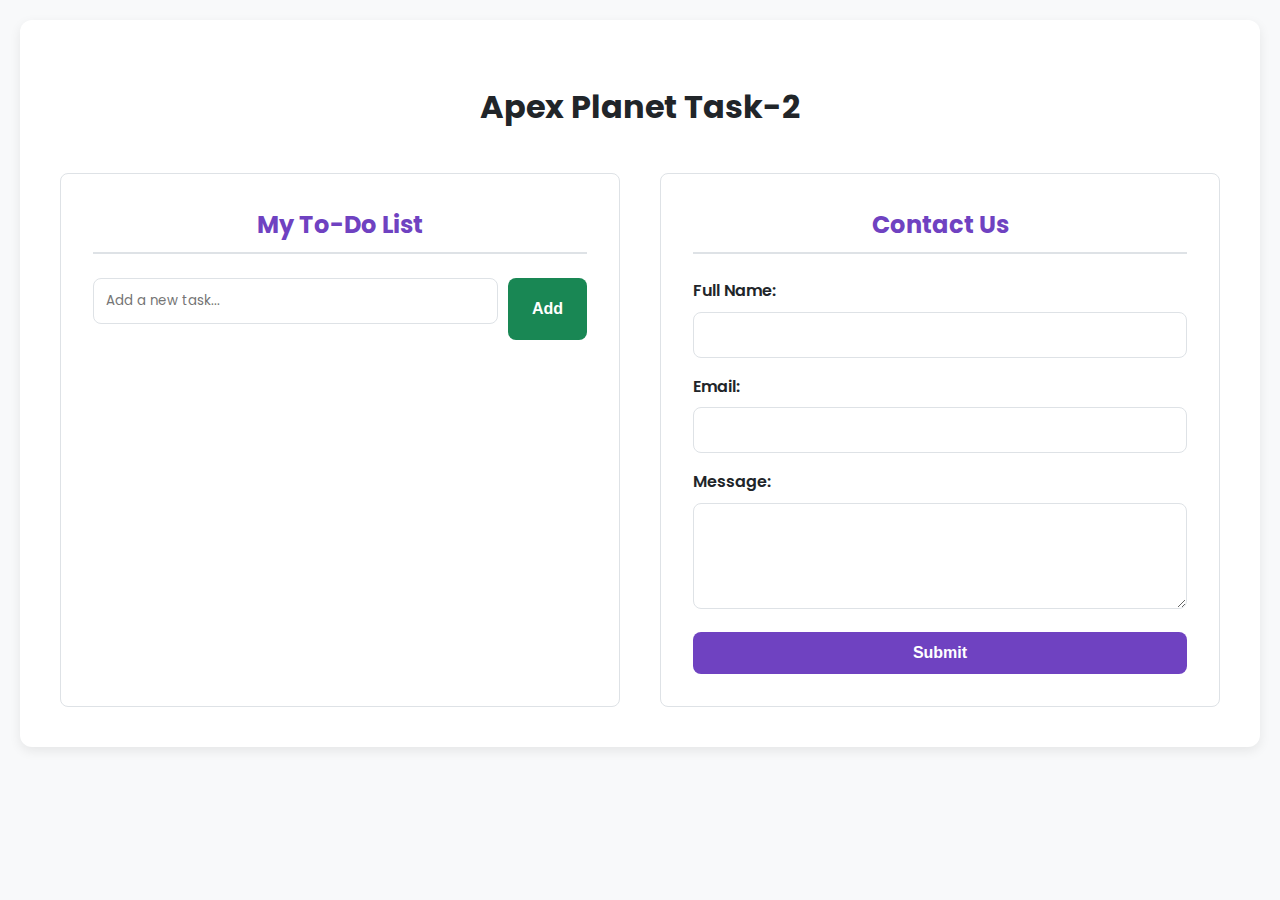
<file: ApexPlanet-Task2/index.html>
<!DOCTYPE html>
<html lang="en">
<head>
    <meta charset="UTF-8">
    <meta name="viewport" content="width=device-width, initial-scale=1.0">
    <title>Task 2 Project</title>
    
    <!-- Google Fonts: Poppins -->
    <link rel="preconnect" href="https://fonts.googleapis.com">
    <link rel="preconnect" href="https://fonts.gstatic.com" crossorigin>
    <link href="https://fonts.googleapis.com/css2?family=Poppins:wght@300;400;600;700&display=swap" rel="stylesheet">
    
    <!-- External CSS -->
    <link rel="stylesheet" href="style.css">
</head>
<body>

    <div id="container">
        <h1>Apex Planet Task-2</h1>

        <div class="main-layout">
            <!-- To-Do List Section -->
            <div class="section">
                <h2>My To-Do List</h2>
                <div class="todo-input-container">
                    <input type="text" id="todo-input" placeholder="Add a new task...">
                    <button id="add-task-btn">Add</button>
                </div>
                <ul id="todo-list"></ul>
            </div>

            <!-- Contact Form Section -->
            <div class="section">
                <h2>Contact Us</h2>
                <form id="contact-form" novalidate>
                    <div>
                        <label for="name">Full Name:</label>
                        <input type="text" id="name" required>
                        <p class="error-message" id="name-error"></p>
                    </div>
                    <div>
                        <label for="email">Email:</label>
                        <input type="email" id="email" required>
                        <p class="error-message" id="email-error"></p>
                    </div>
                    <div>
                        <label for="message">Message:</label>
                        <textarea id="message" rows="4" required></textarea>
                        <p class="error-message" id="message-error"></p>
                    </div>
                    <button type="submit">Submit</button>
                </form>
            </div>
        </div>
    </div>

    <!-- Modern Modal HTML -->
    <div id="success-modal" class="modal-overlay">
        <div class="modal-content">
            <h2>Success!</h2>
            <p>Your message has been sent successfully.</p>
            <button id="close-modal-btn">Close</button>
        </div>
    </div>

    <!-- External JavaScript -->
    <script src="script.js"></script>
</body>
</html>
</file>
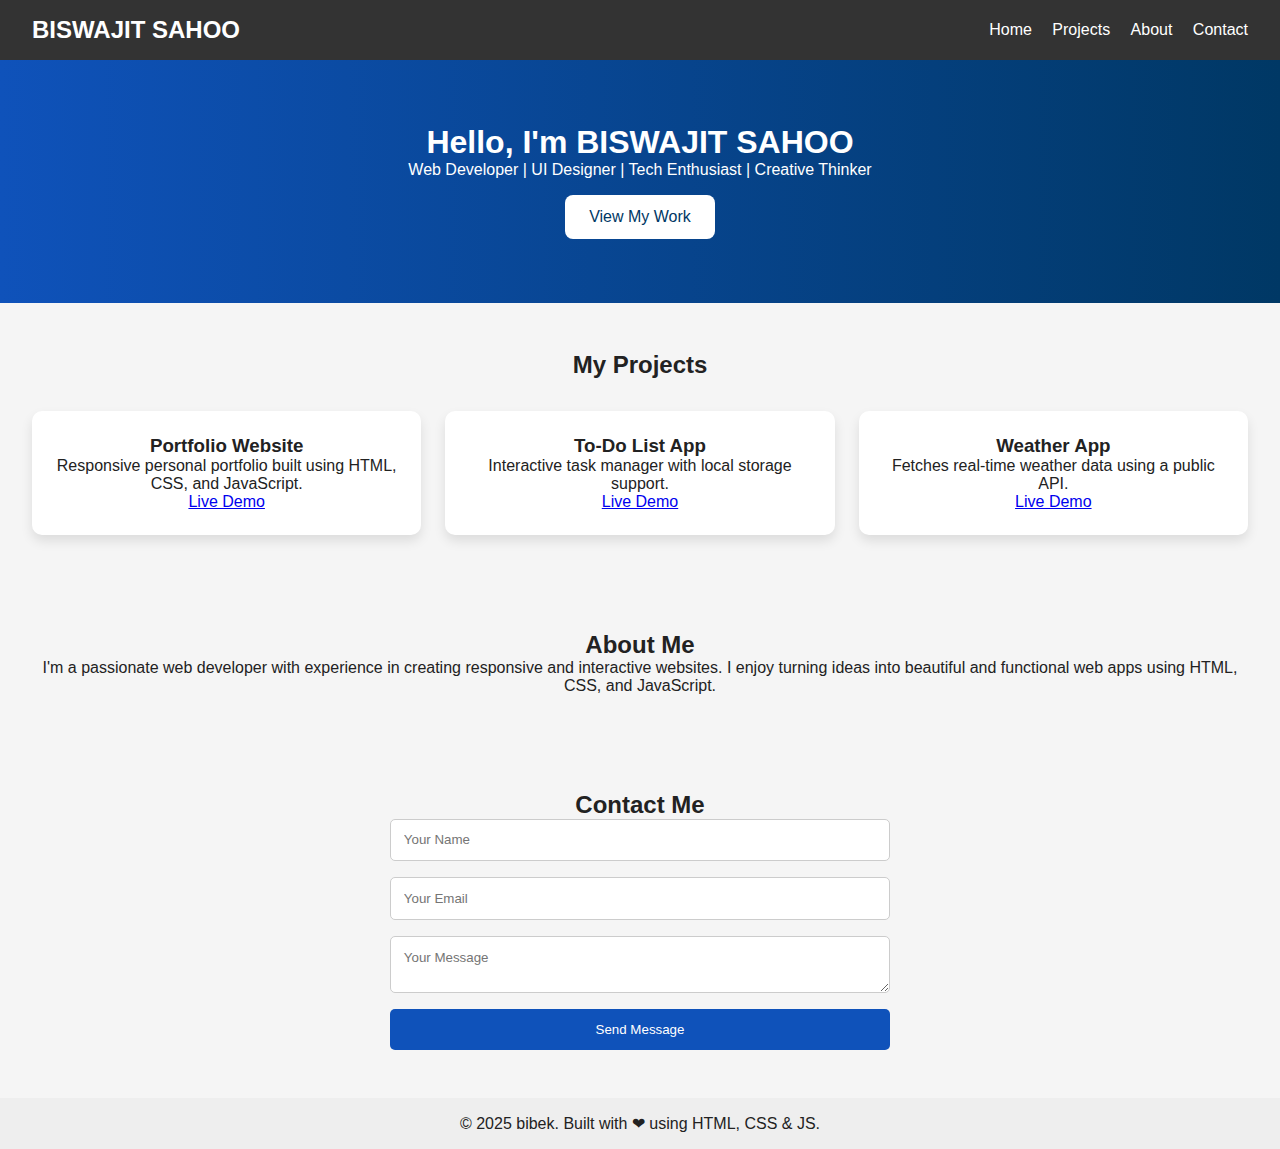
<file: ApexPlanet-Task5/index.html>
<!DOCTYPE html>
<html lang="en">
<head>
  <meta charset="UTF-8" />
  <meta name="viewport" content="width=device-width, initial-scale=1.0"/>
  <title> BISWAJIT SAHOO | Portfolio</title>
  <link rel="stylesheet" href="style.css" />
  <link href="https://fonts.googleapis.com/css2?family=Poppins:wght@400;600&display=swap" rel="stylesheet">
</head>
<body>
  <header>
    <div class="logo">BISWAJIT SAHOO</div>
    <nav>
      <a href="#home">Home</a>
      <a href="#projects">Projects</a>
      <a href="#about">About</a>
      <a href="#contact">Contact</a>
    </nav>
  </header>

  <section id="home" class="hero">
    <div class="hero-content">
    <h1>Hello, I'm <span>BISWAJIT SAHOO</span> </h1>
    <p>Web Developer | UI Designer | Tech Enthusiast | Creative Thinker</p>
    <a href="#projects" class="btn">View My Work</a>
    </div>
  </section>

  <section id="projects" class="section">
    <h2>My Projects</h2>
    <div class="project-grid">
      <div class="card glass">
        <h3>Portfolio Website</h3>
        <p>Responsive personal portfolio built using HTML, CSS, and JavaScript.</p>
        <a href="#">Live Demo</a>
      </div>
      <div class="card glass">
        <h3>To-Do List App</h3>
        <p>Interactive task manager with local storage support.</p>
        <a href="#">Live Demo</a>
      </div>
      <div class="card glass">
        <h3>Weather App</h3>
        <p>Fetches real-time weather data using a public API.</p>
        <a href="#">Live Demo</a>
      </div>
    </div>
  </section>
  <section id="about" class="section glass about-section">
    <h2>About Me</h2>
    <p>
      I'm a passionate web developer with experience in creating responsive and interactive websites.
      I enjoy turning ideas into beautiful and functional web apps using HTML, CSS, and JavaScript.
    </p>
  </section>

  <section id="contact" class="section">
    <h2>Contact Me</h2>
    <form id="contactForm" class="glass">
      <input type="text" placeholder="Your Name" required />
      <input type="email" placeholder="Your Email" required />
      <textarea placeholder="Your Message" required></textarea>
      <button type="submit">Send Message</button>
    </form>
  </section>

  <footer>
    <p>&copy; 2025 bibek. Built with ❤ using HTML, CSS & JS.</p>
  </footer>

  <script src="script.js"></script>
</body>
</html>
</file>
<file: ApexPlanet-Task2/style.css>
/* Modern stylesheet inspired by the first task */
:root {
    --primary-color: #6f42c1; /* Professional purple theme */
    --primary-hover: #5a349c;
    --background-color: #f8f9fa;
    --surface-color: #ffffff;
    --text-primary: #212529;
    --text-secondary: #6c757d;
    --border-color: #dee2e6;
    --error-color: #dc3545;
    --success-color: #198754;
    --shadow: 0 4px 12px rgba(0, 0, 0, 0.08);
}

body {
    font-family: 'Poppins', sans-serif;
    background-color: var(--background-color);
    color: var(--text-primary);
    margin: 0;
    padding: 20px;
    line-height: 1.6;
}

#container {
    max-width: 1200px;
    margin: 0 auto;
    background: var(--surface-color);
    padding: 2.5rem;
    border-radius: 0.75rem;
    box-shadow: var(--shadow);
}

h1 {
    text-align: center;
    color: var(--text-primary);
    margin-bottom: 2.5rem;
}

/* Responsive Layout using CSS Grid */
.main-layout {
    display: grid;
    grid-template-columns: 1fr 1fr;
    gap: 40px;
}

.section {
    padding: 2rem;
    background-color: #fff;
    border: 1px solid var(--border-color);
    border-radius: 0.5rem;
}

.section h2 {
    text-align: center;
    color: var(--primary-color);
    margin-top: 0;
    margin-bottom: 1.5rem;
    border-bottom: 2px solid var(--border-color);
    padding-bottom: 0.5rem;
}

/* Styling for Form and To-Do List */
label {
    display: block;
    font-weight: 600;
    margin-bottom: 0.5rem;
}

input[type="text"],
input[type="email"],
textarea {
    width: 100%;
    padding: 0.75rem;
    margin-bottom: 1rem;
    border: 1px solid var(--border-color);
    border-radius: 0.5rem;
    box-sizing: border-box;
    font-family: 'Poppins', sans-serif;
    transition: border-color 0.3s ease, box-shadow 0.3s ease;
}

input[type="text"]:focus,
input[type="email"]:focus,
textarea:focus {
    outline: none;
    border-color: var(--primary-color);
    box-shadow: 0 0 0 3px rgba(111, 66, 193, 0.25);
}

button {
    background-color: var(--primary-color);
    color: white;
    padding: 0.75rem 1.5rem;
    border: none;
    border-radius: 0.5rem;
    cursor: pointer;
    width: 100%;
    font-weight: 600;
    font-size: 1rem;
    /* Added transform and box-shadow to the transition */
    transition: background-color 0.3s ease, transform 0.3s ease, box-shadow 0.3s ease;
}

button:hover {
    background-color: var(--primary-hover);
    /* Added transform and a shadow to create a "lift" effect */
    transform: translateY(-3px);
    box-shadow: 0 6px 15px rgba(0, 0, 0, 0.1);
}

/* To-Do List Specifics */
.todo-input-container {
    display: flex;
    gap: 10px;
}
#add-task-btn {
    width: auto;
    background-color: var(--success-color);
}
#add-task-btn:hover {
    background-color: #157347;
    /* Re-applying the same hover effect for consistency */
    transform: translateY(-3px);
    box-shadow: 0 6px 15px rgba(0, 0, 0, 0.1);
}
ul {
    list-style-type: none;
    padding: 0;
    margin-top: 1.5rem;
}
li {
    display: flex;
    justify-content: space-between;
    align-items: center;
    padding: 0.75rem;
    border-bottom: 1px solid var(--border-color);
    transition: background-color 0.3s ease;
}
li:hover {
    background-color: #f1f3f5;
}
.delete-btn {
    background-color: var(--error-color);
    width: auto;
    font-size: 0.8rem;
    padding: 0.25rem 0.5rem;
    opacity: 0;
    /* Added transform to the transition for the delete button */
    transition: opacity 0.3s ease, transform 0.2s ease;
}
li:hover .delete-btn {
    opacity: 1;
}

.delete-btn:hover {
    /* Added a scale effect for the smaller delete button */
    transform: scale(1.1);
}


/* Form Validation Styling */
.error-message {
    color: var(--error-color);
    font-size: 0.875rem;
    display: none;
    margin-top: -0.5rem;
    margin-bottom: 0.5rem;
}
input.invalid, textarea.invalid {
    border-color: var(--error-color);
}

/* Modern Modal Styling */
.modal-overlay {
    position: fixed;
    top: 0;
    left: 0;
    width: 100%;
    height: 100%;
    background-color: rgba(0, 0, 0, 0.6);
    display: flex;
    justify-content: center;
    align-items: center;
    opacity: 0;
    visibility: hidden;
    transition: opacity 0.3s ease, visibility 0.3s ease;
    z-index: 1000;
}

.modal-overlay.visible {
    opacity: 1;
    visibility: visible;
}

.modal-content {
    background: var(--surface-color);
    padding: 2rem;
    border-radius: 0.75rem;
    box-shadow: 0 5px 15px rgba(0,0,0,0.2);
    text-align: center;
    width: 90%;
    max-width: 400px;
    transform: translateY(-50px);
    transition: transform 0.3s ease;
}

.modal-overlay.visible .modal-content {
    transform: translateY(0);
}

.modal-content h2 {
    color: var(--success-color);
    margin-top: 0;
}

#close-modal-btn {
    width: auto;
    padding: 0.5rem 1.5rem;
    margin-top: 1rem;
}


/* Media Query for Responsiveness */
@media (max-width: 900px) {
    .main-layout {
        grid-template-columns: 1fr;
    }
}
</file>
<file: ApexPlanet-Task5/style.css>
* {
  margin: 0;
  padding: 0;
  box-sizing: border-box;
  font-family: 'Segoe UI', sans-serif;
  scroll-behavior: smooth;
}

body {
  background: #f5f5f5;
  color: #222;
}

header {
  display: flex;
  justify-content: space-between;
  align-items: center;
  padding: 1rem 2rem;
  background: #333;
  color: #fff;
  position: sticky;
  top: 0;
  z-index: 100;
}

.logo {
  font-size: 1.5rem;
  font-weight: bold;
}


nav a {
  color: #fff;
  margin-left: 1rem;
  text-decoration: none;
}

.hero {
  text-align: center;
  padding: 4rem 2rem;
  background: linear-gradient(to right, #0f52ba, #003865);
  color: white;
}

.hero .btn {
  display: inline-block;
  margin-top: 1rem;
  padding: 0.8rem 1.5rem;
  background: white;
  color: #003865;
  border-radius: 8px;
  text-decoration: none;
}

.section {
  padding: 3rem 2rem;
  text-align: center;
}

.project-grid {
  display: grid;
  grid-template-columns: repeat(auto-fit, minmax(250px, 1fr));
  gap: 1.5rem;
  margin-top: 2rem;
}
.card {
  background: white;
  padding: 1.5rem;
  border-radius: 10px;
  box-shadow: 0 6px 12px rgba(0,0,0,0.1);
  transition: transform 0.3s;
}

.card:hover {
  transform: translateY(-5px);
}

form {
  max-width: 500px;
  margin: auto;
  display: flex;
  flex-direction: column;
  gap: 1rem;
}

form input, form textarea {
  padding: 0.8rem;
  border: 1px solid #ccc;
  border-radius: 5px;
}

form button {
  padding: 0.8rem;
  background: #0f52ba;
  color: white;
  border: none;
  border-radius: 5px;
}

footer {
  text-align: center;
  padding: 1rem;
  background: #eee;
}
</file>
